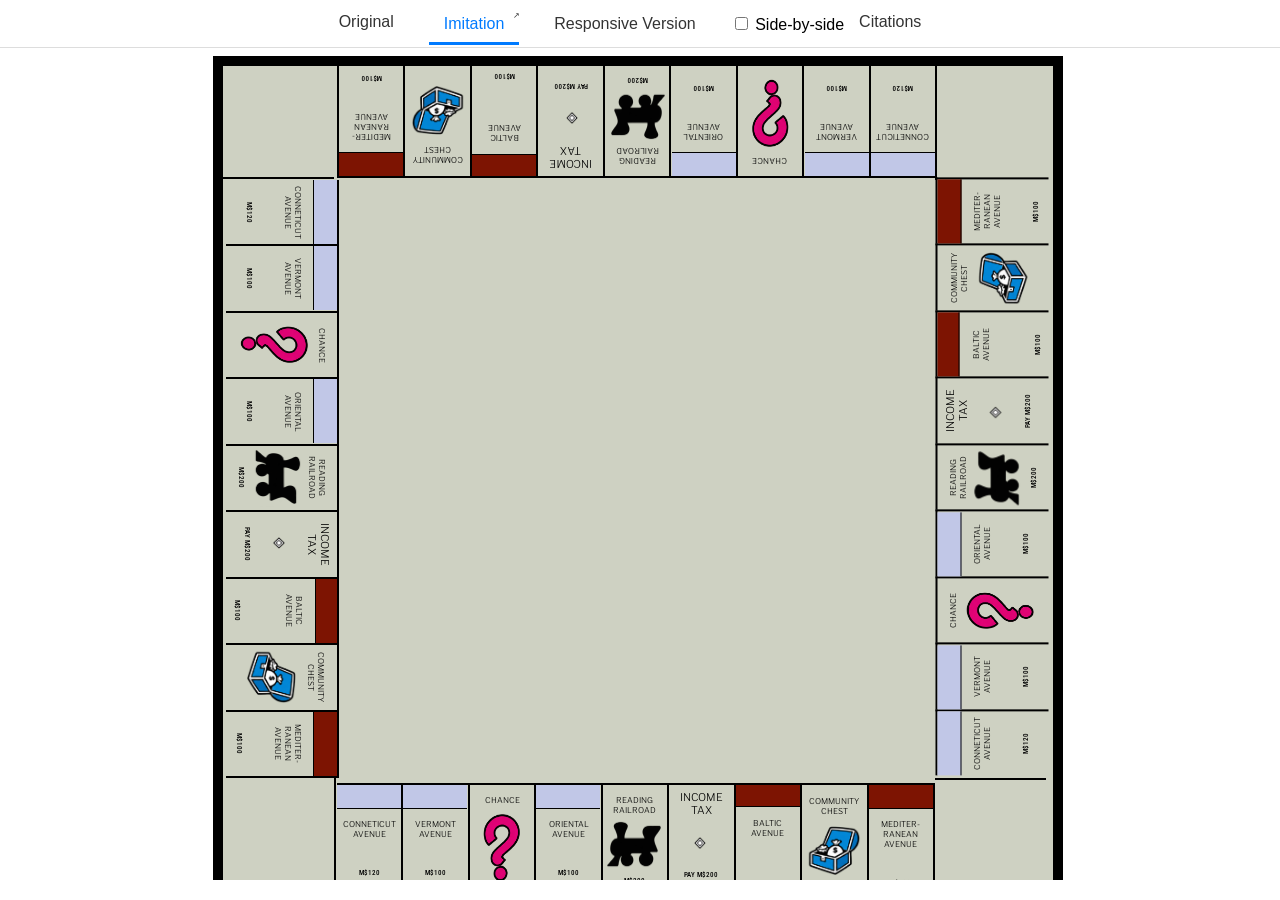
<file: index.html>
<!DOCTYPE html>
<!-- Change the original image and its source caption below. Keep the viewer structure. -->
<html lang="en">

<head>
  <meta charset="utf-8" />
  <meta name="viewport" content="width=device-width" />
  <title>Imitation Project</title>
  <link href="do_not_modify/style.css" rel="stylesheet" type="text/css" />
</head>

<body class="imitation">
  <header>
    <nav>
      <a class="orig-link" href="#original">Original</a>
      <span>
        <a href="#imitation" class="active">Imitation</a>
        <a href="imitation.html" class="popout-link imitation" target="_blank" rel="noopener" aria-label="Open design in a new tab"></a>
      </span>
      <span>
        <a href="#responsive" class="">Responsive Version</a>
        <a href="responsive.html" class="popout-link responsive" target="_blank" rel="noopener" aria-label="Open design in a new tab"></a>
      </span>
      <label class="sbs-toggle">
        <input type="checkbox" id="sbs">
        Side-by-side
      </label>
      <a href="citations.html" target="_blank" rel="noopener">Citations</a>
    </nav>
    <div class="popout-bar">
      <button id="minimize" aria-label="Toggle navigation"><svg xmlns="http://www.w3.org/2000/svg" width="24" height="24" fill="none"
          stroke="currentColor" stroke-width="2" stroke-linecap="round" stroke-linejoin="round"
          class="feather feather-arrow-up" viewBox="0 0 24 12">
          <polyline points="5 12 12 5 19 12"></polyline>
        </svg></button>


    </div>
  </header>
  <main>
    <div id="original" class="content">
      <div class="center">
        <!-- IMAGE TAG BELOW -->
        <!-- FIX SRC= AS NEEDED -->
        <figure>
          <img src="monopoly.jpg" alt="Example print layout; replace with your chosen original" />
          <!--<img src="original.jpg" />-->
          <figcaption>
            Example layout — replace this image and credit your original source here.
          </figcaption>
        </figure>
        <!-- END OF IMAGE TAG -->
        <!-- NOTHING ELSE TO EDIT HERE -->
      </div>
    </div>
    <div id="imitation" class="visible content">
      <iframe title="Fixed-size imitation" src="imitation.html"></iframe>
    </div>
    <div id="responsive" class="content">
      <iframe title="Responsive adaptation" src="responsive.html"></iframe>
    </div>
  </main>

  <script src="do_not_modify/script.js"></script>
</body>

</html>
</file>
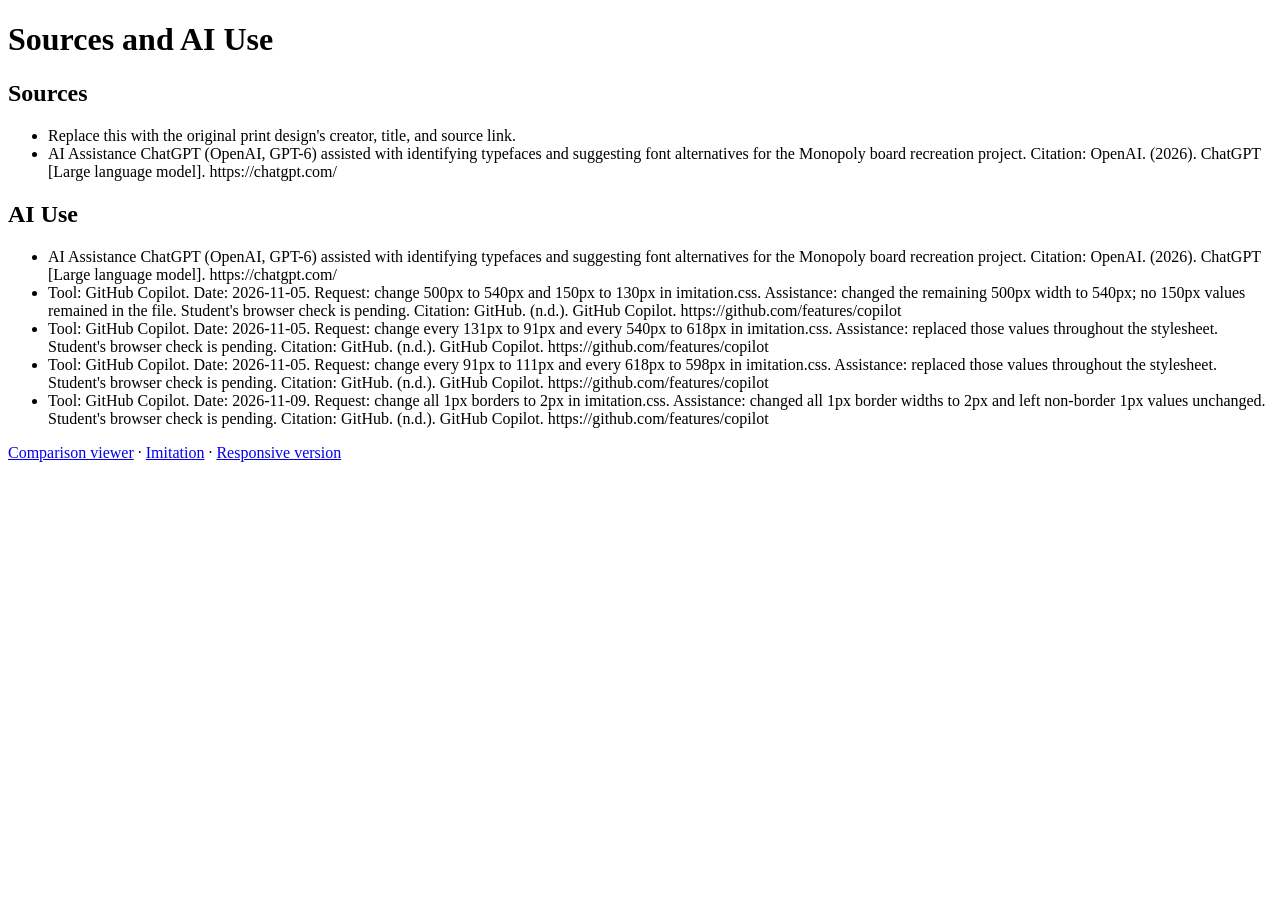
<file: citations.html>
<!DOCTYPE html>
<html lang="en">
<head>
  <meta charset="utf-8">
  <meta name="viewport" content="width=device-width, initial-scale=1">
  <title>Sources and AI Use</title>
</head>
<body>
  <h1>Sources and AI Use</h1>
  <h2>Sources</h2>
  <ul>
    <li>Replace this with the original print design's creator, title, and source link.</li>
    <li>AI Assistance
    
    ChatGPT (OpenAI, GPT-6) assisted with identifying typefaces and suggesting font alternatives for the Monopoly board
    recreation project.
    
    Citation: OpenAI. (2026). ChatGPT [Large language model]. https://chatgpt.com/</li>
  </ul>
  <h2>AI Use</h2>
  <ul>
    <li>AI Assistance
    
    ChatGPT (OpenAI, GPT-6) assisted with identifying typefaces and suggesting font alternatives for the Monopoly board
    recreation project.
    
    Citation: OpenAI. (2026). ChatGPT [Large language model]. https://chatgpt.com/</li>
    <li>Tool: GitHub Copilot. Date: 2026-11-05. Request: change 500px to 540px and 150px to 130px in imitation.css. Assistance: changed the remaining 500px width to 540px; no 150px values remained in the file. Student's browser check is pending.

    Citation: GitHub. (n.d.). GitHub Copilot. https://github.com/features/copilot</li>
    <li>Tool: GitHub Copilot. Date: 2026-11-05. Request: change every 131px to 91px and every 540px to 618px in imitation.css. Assistance: replaced those values throughout the stylesheet. Student's browser check is pending.

    Citation: GitHub. (n.d.). GitHub Copilot. https://github.com/features/copilot</li>
    <li>Tool: GitHub Copilot. Date: 2026-11-05. Request: change every 91px to 111px and every 618px to 598px in imitation.css. Assistance: replaced those values throughout the stylesheet. Student's browser check is pending.

    Citation: GitHub. (n.d.). GitHub Copilot. https://github.com/features/copilot</li>
    <li>Tool: GitHub Copilot. Date: 2026-11-09. Request: change all 1px borders to 2px in imitation.css. Assistance: changed all 1px border widths to 2px and left non-border 1px values unchanged. Student's browser check is pending.

    Citation: GitHub. (n.d.). GitHub Copilot. https://github.com/features/copilot</li>
  </ul>
  <!-- Each entry: tool, date, prompt summary, assistance received, and what YOU changed or checked. -->
  <p><a href="index.html">Comparison viewer</a> · <a href="imitation.html">Imitation</a> · <a href="responsive.html">Responsive version</a></p>
</body>
</html>
</file>
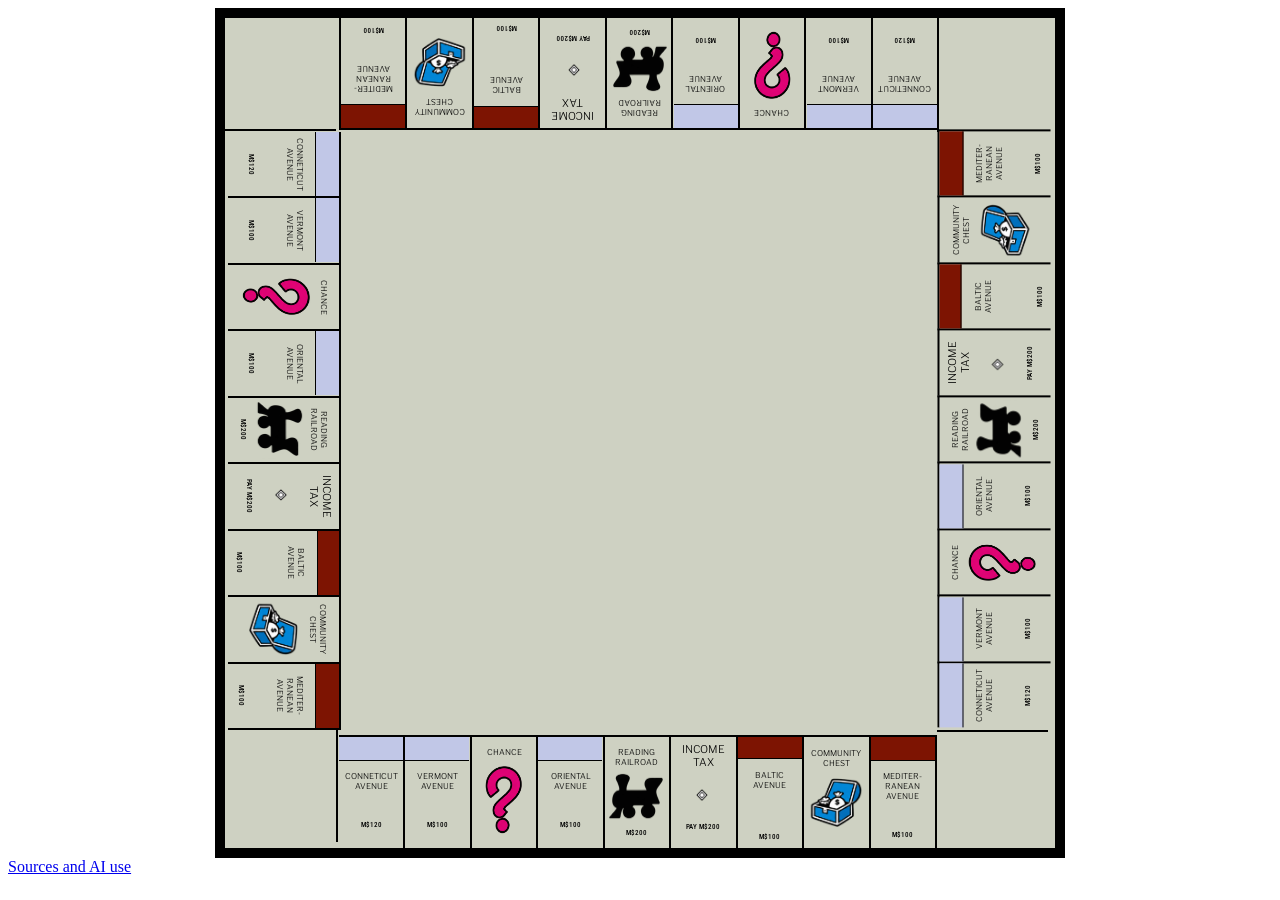
<file: imitation.html>
<!DOCTYPE html>
<html lang="en">

<head>
  <meta charset="utf-8" />
  <meta name="viewport" content="width=device-width" />
  <title>Imitation</title>
  <link href="imitation.css" rel="stylesheet" type="text/css" />
  <link rel="preconnect" href="https://fonts.googleapis.com">
  <link rel="preconnect" href="https://fonts.gstatic.com" crossorigin>
  <link href="https://fonts.googleapis.com/css2?family=Libre+Franklin:ital,wght@0,100..900;1,100..900&display=swap"
    rel="stylesheet">
  <link rel="preconnect" href="https://fonts.googleapis.com">
  <link rel="preconnect" href="https://fonts.gstatic.com" crossorigin>
  <link href="https://fonts.googleapis.com/css2?family=Roboto+Condensed:ital,wght@0,100..900;1,100..900&display=swap"
    rel="stylesheet">
</head>



<body>
  <main>
    <!-- start your design here -->
    <div class="board">
      <div class="topleft"></div>
      <div class="top">
        <div class="space-bottom">
          <div class="bb-blue"></div>
          <h6>CONNETICUT AVENUE</h6>
          <p>M$120</p>
        </div>
        <div class="space-bottom">
          <div class="bb-blue"></div>
          <h6>VERMONT AVENUE</h6>
          <p>M$100</p>
        </div>
        <div class="space-bottom">
          <h6>CHANCE</h6>
          <img src="question1.png" alt="Question Mark 1" class="question1">
        </div>
        <div class="space-bottom">
          <div class="bb-blue"></div>
          <h6>ORIENTAL AVENUE</h6>
          <p>M$100</p>
        </div>
        <div class="space-bottom">
          <h6>READING RAILROAD</h6>
          <img src="train.png" alt="TRAIN" class="train">
          <h3>M$200</h3>
        </div>
        <div class="space-bottom">
          <h2>INCOME TAX</h2>
          <img src="diamond.png" alt="DIAMOND" class="diamond">
          <h3>PAY M$200</h3>
        </div>
        <div class="space-bottom">
          <div class="maroon"></div>
          <h4>BALTIC</h4>
          <h5>AVENUE</h5>
          <p>M$100</p>
        </div>
        <div class="space-bottom">
          <h4>COMMUNITY CHEST</h4>
          <img src="comm-chest.png" alt="COMMUNITY CHEST" class="commchest">
        </div>
        <div class="space-bottom">
          <div class="maroon"></div>
          <h6>MEDITER- RANEAN AVENUE</h6>
          <p>M$100</p>
        </div>
      </div>
      <div class="topright"></div>
      <div class="left">
        <div class="space-bottom">
          <div class="bb-blue"></div>
          <h6>CONNETICUT AVENUE</h6>
          <p>M$120</p>
        </div>
        <div class="space-bottom">
          <div class="bb-blue"></div>
          <h6>VERMONT AVENUE</h6>
          <p>M$100</p>
        </div>
        <div class="space-bottom">
          <h6>CHANCE</h6>
          <img src="question1.png" alt="Question Mark 1" class="question1">
        </div>
        <div class="space-bottom">
          <div class="bb-blue"></div>
          <h6>ORIENTAL AVENUE</h6>
          <p>M$100</p>
        </div>
        <div class="space-bottom">
          <h6>READING RAILROAD</h6>
          <img src="train.png" alt="TRAIN" class="train">
          <h3>M$200</h3>
        </div>
        <div class="space-bottom">
          <h2>INCOME TAX</h2>
          <img src="diamond.png" alt="DIAMOND" class="diamond">
          <h3>PAY M$200</h3>
        </div>
        <div class="space-bottom">
          <div class="maroon"></div>
          <h4>BALTIC</h4>
          <h5>AVENUE</h5>
          <p>M$100</p>
        </div>
        <div class="space-bottom">
          <h4>COMMUNITY CHEST</h4>
          <img src="comm-chest.png" alt="COMMUNITY CHEST" class="commchest">
        </div>
        <div class="space-bottom">
          <div class="maroon"></div>
          <h6>MEDITER- RANEAN AVENUE</h6>
          <p>M$100</p>
        </div>
      </div>
      <div class="center">
      </div>
      <div class="right">
        <div class="space-bottom">
          <div class="bb-blue"></div>
          <h6>CONNETICUT AVENUE</h6>
          <p>M$120</p>
        </div>
        <div class="space-bottom">
          <div class="bb-blue"></div>
          <h6>VERMONT AVENUE</h6>
          <p>M$100</p>
        </div>
        <div class="space-bottom">
          <h6>CHANCE</h6>
          <img src="question1.png" alt="Question Mark 1" class="question1">
        </div>
        <div class="space-bottom">
          <div class="bb-blue"></div>
          <h6>ORIENTAL AVENUE</h6>
          <p>M$100</p>
        </div>
        <div class="space-bottom">
          <h6>READING RAILROAD</h6>
          <img src="train.png" alt="TRAIN" class="train">
          <h3>M$200</h3>
        </div>
        <div class="space-bottom">
          <h2>INCOME TAX</h2>
          <img src="diamond.png" alt="DIAMOND" class="diamond">
          <h3>PAY M$200</h3>
        </div>
        <div class="space-bottom">
          <div class="maroon"></div>
          <h4>BALTIC</h4>
          <h5>AVENUE</h5>
          <p>M$100</p>
        </div>
        <div class="space-bottom">
          <h4>COMMUNITY CHEST</h4>
          <img src="comm-chest.png" alt="COMMUNITY CHEST" class="commchest">
        </div>
        <div class="space-bottom">
          <div class="maroon"></div>
          <h6>MEDITER- RANEAN AVENUE</h6>
          <p>M$100</p>
        </div>
      </div>
      <div class="bottomleft"></div>
      <div class="bottom">
        <div class="space-bottom">
          <div class="bb-blue"></div>
          <h6>CONNETICUT AVENUE</h6>
          <p>M$120</p>
        </div>
        <div class="space-bottom">
          <div class="bb-blue"></div>
          <h6>VERMONT AVENUE</h6>
          <p>M$100</p>
        </div>
        <div class="space-bottom">
          <h6>CHANCE</h6>
          <img src="question1.png" alt="Question Mark 1" class="question1">
        </div>
        <div class="space-bottom">
          <div class="bb-blue"></div>
          <h6>ORIENTAL AVENUE</h6>
          <p>M$100</p>
        </div>
        <div class="space-bottom">
          <h6>READING RAILROAD</h6>
          <img src="train.png" alt="TRAIN" class="train">
          <h3>M$200</h3>
        </div>
        <div class="space-bottom">
          <h2>INCOME TAX</h2>
          <img src="diamond.png" alt="DIAMOND" class="diamond">
          <h3>PAY M$200</h3>
        </div>
        <div class="space-bottom">
          <div class="maroon"></div>
          <h4>BALTIC</h4>
          <h5>AVENUE</h5>
          <p>M$100</p>
        </div>
        <div class="space-bottom">
          <h4>COMMUNITY CHEST</h4>
          <img src="comm-chest.png" alt="COMMUNITY CHEST" class="commchest">
        </div>
        <div class="space-bottom">
          <div class="maroon"></div>
          <h6>MEDITER- RANEAN AVENUE</h6>
          <p>M$100</p>
        </div>
      </div>
      <div class="bottomright"></div>
    </div>

    </div>
  </main>
  <footer><a href="citations.html">Sources and AI use</a></footer>
</body>

</html>
</file>
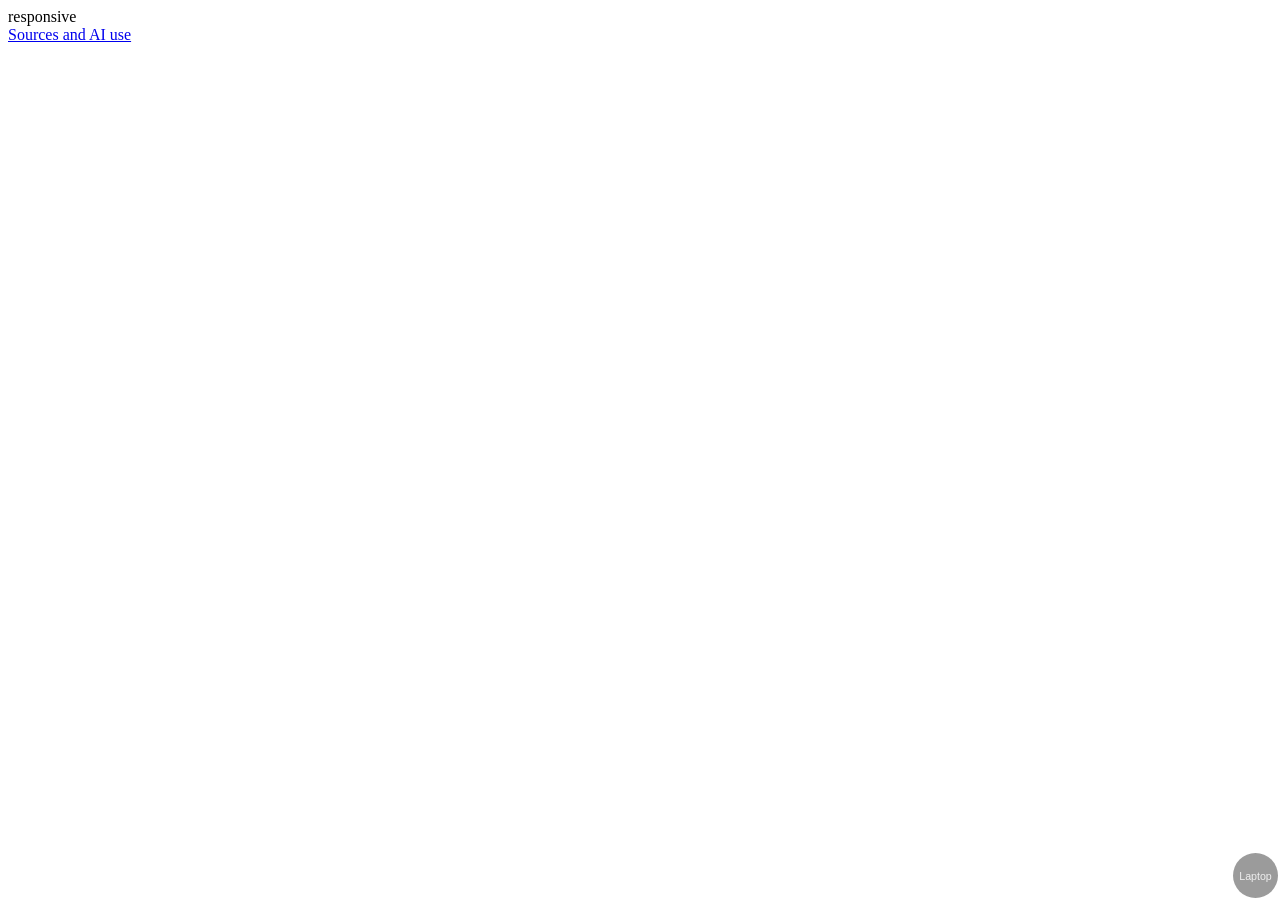
<file: responsive.html>
<!DOCTYPE html>
<html lang="en">

<head>
  <meta charset="utf-8" />
  <meta name="viewport" content="width=device-width" />
  <title>Responsive Design</title>
  <link href="responsive.css" rel="stylesheet" type="text/css" />
</head>

<body>
  <main>
    <!-- start your design here -->
    responsive
  </main>
  <footer><a href="citations.html">Sources and AI use</a></footer>
</body>

</html>
</file>
<file: do_not_modify/style.css>
/***
 This code runs the overview view in
 index.html.

 NOT INTENDED TO BE MODIFIED BY STUDENTS
 (though if you want to change colors or 
 fonts or something, feel free)
***/

html {
  font-family: Verdana, Geneva, Tahoma, sans-serif;
}

body {
  margin: 0;
  padding: 0;
}
main iframe {
  width: 100%;
  height: calc(100vh - 68px);
  border: none;
}

main {
  padding: 8px;
}

.sbs main > div {
  border: 1px inset;
}

nav {
  margin: auto;
  display: flex;
  padding: 10px;
  align-items: center;
  justify-content: center;
  border-bottom: 1px solid #ddd; /* Adds a bottom border for the tab container */
}

nav a {
  padding: 10px 15px;
  color: #333;
  text-decoration: none;
  border-bottom: 3px solid transparent; /* Transparent border initially */
  margin-right: 20px;
  font-size: 16px;
  transition: border-color 300ms, color 300ms;
}

nav a:hover {
  color: #007bff; /* Change color on hover */
}

nav a.active {
  border-bottom: 3px solid #007bff; /* Underline active tab */
  color: #007bff;
}

.center figure {
  display: grid;
  grid-template-rows: 1fr auto; /* Image stretches, caption gets auto height */
  grid-template-columns: 1fr; /* Single column */
  align-items: center; /* Align items within their grid cells */
  justify-items: center;
  max-width: 100%; /* Prevent figure from overflowing horizontally */
  max-height: 100%; /* Prevent figure from overflowing vertically */
  margin: 0; /* Remove default margin */
  box-sizing: border-box;
  overflow: hidden; /* Prevent overflow */
}

.center img {
  max-width: 100%; /* Ensure the image doesn’t overflow horizontally */
  min-height: 100%; /* Force the image to fill the available height */
  max-height: 100%; /* Ensure the image doesn’t overflow vertically */
  width: auto; /* Maintain aspect ratio */
  object-fit: contain; /* Ensure the image fits nicely */
  grid-row: 1; /* Place the image in the first row */
}

.center figcaption {
  max-width: 100%; /* Ensure caption doesn’t overflow */
  word-wrap: break-word; /* Handle long words or links gracefully */
  text-align: center; /* Center-align the caption text */
  margin: 8px 0; /* Add spacing */
  font-size: 14px; /* Adjust font size as needed */
  grid-row: 2; /* Place the caption in the second row */
}

.content {
  opacity: 0;
  pointer-events: none;
}
.visible {
  display: block;
  opacity: 1;
  pointer-events: all;
  transition: opacity 500ms;
}
main {
  position: relative;
}
main div {
  position: absolute;
  top: 0;
  left: 0;
  width: calc(100% - 4px);
  height: calc(100vh - 66px);
}

/* Side-by-side code */

.sbs main {
  display: flex;
  gap: 10px;
}
/* Get rid of absolute positioning we used for cross-fade */
.sbs div {
  position: initial;
  box-sizing: border-box;
}
/* Just toggle display : block to display: none
Old-school style... */
.sbs .content {
  display: none;
}
.sbs .visible {
  display: block;
}
/* ALWAYS show the original */
.sbs #original {
  display: block;
  opacity: 1;
}
.orig-link {
  transition: opacity 300ms;
}
/* Don't show the original tab */
.sbs .orig-link {
  opacity: 0;
}
.sbs-toggle {
  transition: opacity 300ms;
}
.original .sbs-toggle {
  opacity: 0;
}

/* Popout link code */
header {
  position: sticky;
  top: 0;
  height: 48px;
}
.popout-bar {
  opacity: 0;
  transition: opacity 300ms;
}
header:hover .popout-bar {
  opacity: 1;
}
.popout-bar {
  display: flex;
  margin: auto;
  align-items: center;
  justify-content: flex-end;
  gap: 8px;
}

.popout-link {
  display: none;
  position: absolute;
  right: -16px;
  top: 0;
  padding-top: 0;
  margin-top: -4px;
}
nav span {
  position: relative;
}
.imitation .popout-link.imitation {
  display: inline-block;
}
.responsive .popout-link.responsive {
  display: inline-block;
}

#minimize {
  transition: transform 300ms;
  background: transparent;
  border: none;
}
header.minimized #minimize {
  transform: rotate(180deg);
}
header {
  transition: transform 300ms;
  z-index: 2;
}
header nav {
  height: 48px;
  box-sizing: border-box;
}
.minimized {
  transform: translateY(-48px);
}
.popout-link::after {
  content: "↗";
  font-size: 8px;
  vertical-align: super;
}
</file>
<file: imitation.css>
/* CSS for your imitation here */
main {
  display: flex;
  justify-content: center;
  align-items: center;
}

div.board {
  /* help from hinkle */
  display: grid;
  grid-template-columns: 114px 598px 114px;
  grid-template-rows: 114px 598px 114px;
  /* these will size to content */
  width: 830px;
  height: 830px;
  border-color: black;
  border-width: 10px;
  border-style: solid;
  background-color: rgb(206, 209, 194);
}

h2 {
  font-size: 8pt;
  margin-top: 6px;
  margin-bottom: 0px;
  display: flex;
  justify-content: center;
  font-family: 'Libre Franklin';
  font-weight: 300;
  text-align: center;
}

h4 {
  font-size: 6pt;
  margin-bottom: -13px;
  display: flex;
  justify-content: center;
  font-family: 'Libre Franklin';
  font-weight: 300;
  text-align: center;
}

h5 {
  font-size: 6pt;
  display: flex;
  justify-content: center;
  font-family: 'Libre Franklin';
  font-weight: 300;
  text-align: center;
}

h6 {
  font-size: 6pt;
  margin-top: 10px;
  margin-bottom: 0px;
  display: flex;
  justify-content: center;
  font-family: 'Libre Franklin';
  font-weight: 300;
  text-align: center;
}

p {
  font-size: 5pt;
  margin-top: 30px;
  display: flex;
  justify-content: center;
  font-family: 'Roboto Condensed';
  font-weight: 500;
}

h3 {
  font-size: 5pt;
  margin-top: 2px;
  display: flex;
  justify-content: center;
  font-family: 'Roboto Condensed';
  font-weight: 500;
}


div.topleft {
  width: 111px;
  height: 111px;
  border-color: black;
  border-bottom-width: 2px;
  border-bottom-style: solid;
}

div.top {
  width: 598px;
  height: 111px;
  display: flex;
  justify-content: start;
  transform: translateY(-3px) rotate(180deg);
}

div.space-top {
  width: 65px;
  height: 114px;
  border-color: black;
  border-width: 2px;
  border-right-style: solid;
  border-top-style: solid;
  display: flex;
}

div.topright {
  width: 114px;
  height: 114px;
  border-color: black;
  border-left-width: 2px;
  border-left-style: solid;
}

div.left {
  height: 111px;
  display: flex;
  width: 598px;
  transform: rotate(90deg)translatey(-112px);
  transform-origin: top left;
}

div.space-left {
  width: 74px;
  height: 111px;
  border-color: black;
  border-right-width: 2px;
  border-right-style: solid;
  display: flex;
  justify-content: start;
  flex-direction: column;
  width: 111px;
  transform: translatex(2px);
  transform-origin: top left;
}

div.center {
  position: relative;
}

div.right {
  width: 598px;
  height: 111px;
  display: flex;
  justify-content: start;
  transform: translatex(-239px) translateY(217%) rotate(-90deg);
}

div.space-right {
  width: 111px;
  height: 74px;
  border-color: black;
  border-right-width: 2px;
  border-right-style: solid;
  border-top-width: 2px;
  border-top-style: solid;
  display: flex;
  justify-content: baseline;
  flex-direction: row;
  transform: translateY(-4px) rotate(180);
}

div.bottomleft {
  width: 111px;
  height: 112px;
  border-color: black;
  border-right-width: 2px;
  border-right-style: solid;
}

div.bottom {
  width: 598px;
  height: 111px;
  display: flex;
  justify-content: start;
  transform: translateY(9px);
}

div.space-bottom {
  width: 74px;
  height: 111px;
  border-color: black;
  border-right-width: 2px;
  border-right-style: solid;
  border-top-width: 2px;
  border-top-style: solid;
  display: flex;
  justify-content: baseline;
  flex-direction: column;
  transform: translateY(-4px);
}

div.bottomright {
  width: 111px;
  height: 111px;
  border-color: black;
  border-top-width: 2px;
  border-top-style: solid;
}

div.bb-blue {
  width: 64px;
  height: 23px;
  background-color: #C1C7E7;
  border-bottom-width: 1px;
  border-bottom-style: solid;
  border-color: black;
}

img.question1 {
  transform: translateY(8px) translateX(12px);
  border-top-width: 0px;
  width: 40px;
  height: 70px;
}

img.train {
  /* transform: translateY(-20px) translateX(1px); */
  border-top-width: 0px;
  width: 61px;
  border-bottom-width: 0px;
}

img.diamond {
  width: 12px;
  margin-top: 20px;
  margin-left: 25px;
  margin-bottom: 20px;
}

img.commchest {
  width: 55px;
  margin-top: 23px;
  margin-left: 4px;
}

div.maroon {
  width: 64px;
  height: 23px;
  background-color: #7D1402;
  border-bottom-width: 1px;
  border-bottom-style: solid;
  border-color: black;
}
</file>
<file: responsive.css>
/* Code for all screen sizes */

/* BEGIN MOBILE RULES */
@media only screen and (max-width: 767px) {
  /* Code for mobile phones only: */

  /* Mobile label */
  main::before {
    content: "Mobile";
    background-color: #c8787888;
  }
  /* End mobile label */
}

/* BEGIN MEDIUM WIDTH RULES */
@media only screen and (min-width: 768px) and (max-width: 1399px) {
  /* Code for medium width and bigger : */

  /* Laptop label */
  main::before {
    content: "Laptop";
    background-color: #45454588;
  }
  /* End laptop label */
}

/* BEGIN WIDE SCREEN RULES */
@media only screen and (min-width: 1400px) {
  /* Code for wide screen only */

  /* Widescreen label */
  main::before {
    content: "Wide";
    background-color: #00438888;
  }
  /* End widescreen label */
}

/* BACK TO CODE FOR ALL SIZES */

/* Code to insert circular label label to show how responsive code is working on lower right */
main::before {
  position: fixed;
  bottom: 2px;
  right: 2px;
  color: #efefef;
  border-radius: 50%;
  width: 45px;
  height: 45px;
  font-family: Helvetica, sans-serif;
  font-size: 8pt;
  display: flex;
  align-items: center;
  justify-content: center;
}
</file>
